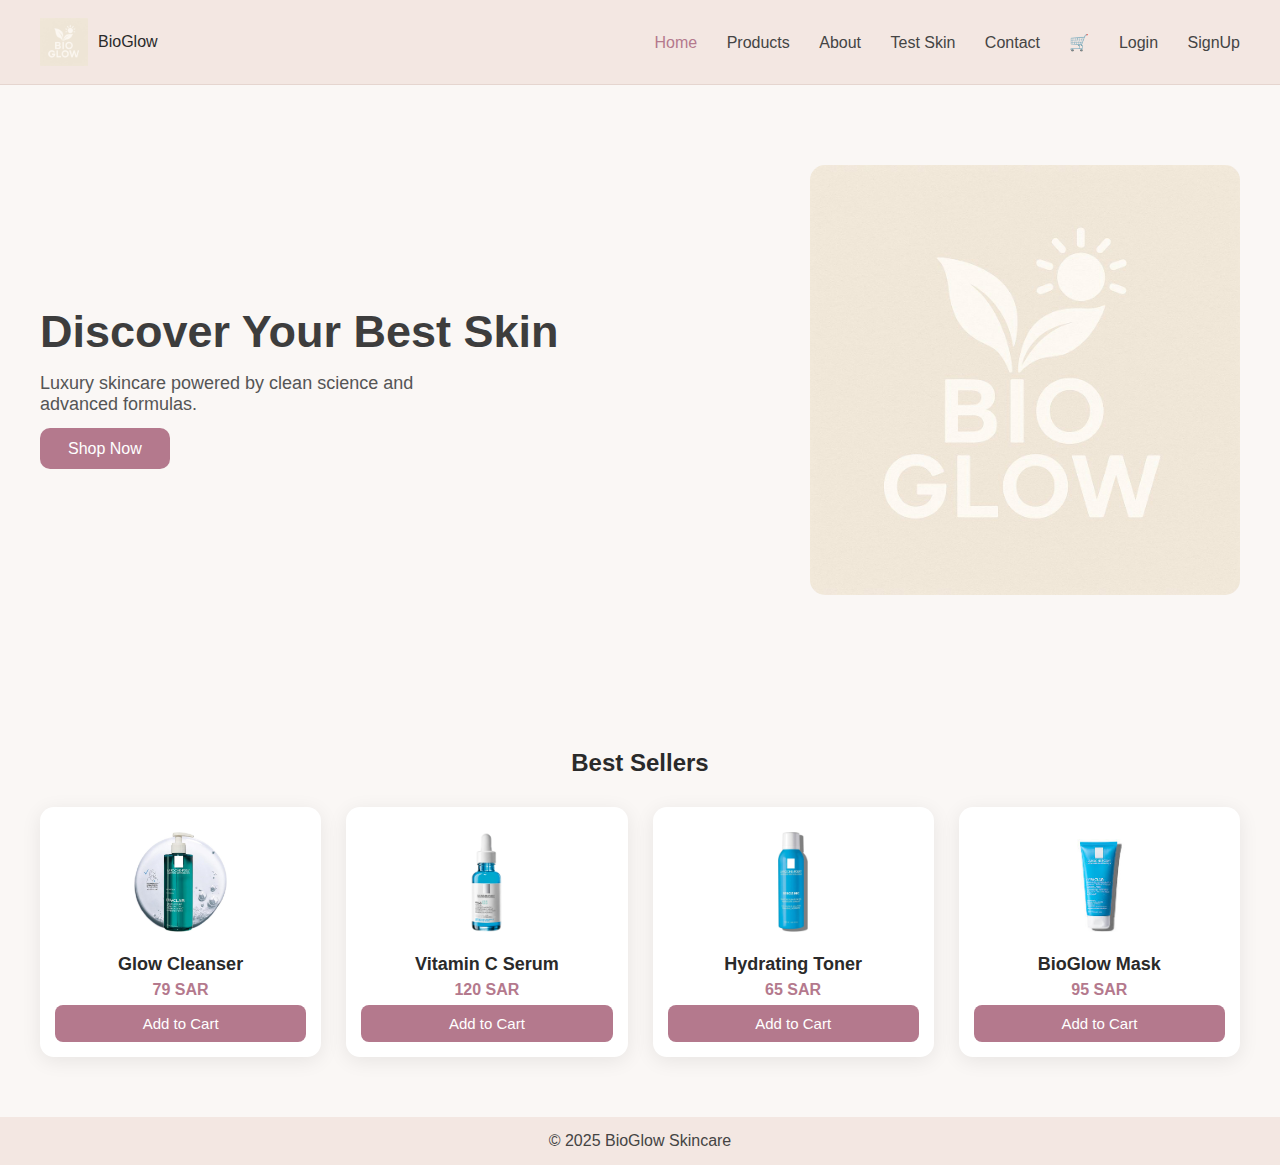
<file: index.html>
<!DOCTYPE html>
<html lang="en">
<head>
  <meta charset="UTF-8">
  <meta name="viewport" content="width=device-width, initial-scale=1.0">
  <title>BioGlow – Skincare</title>

  <link rel="stylesheet" href="style.css">
  <script defer src="app.js"></script>
</head>

<body>

  <header class="navbar">
    <div class="logo">
      <img src="bioglow.jpg">
      <span>BioGlow</span>
    </div>

    <nav>
      <a class="active" href="index.html">Home</a>
      <a href="products.html">Products</a>
      <a href="about.html">About</a>
      <a href="skin-test.html">Test Skin</a>
      <a href="contact.html">Contact</a>
      <a href="cart.html" class="cart-icon">🛒</a>
      <a href="login.html" class="login">Login</a>
      <a href="SignUp.html" class="signup">SignUp</a>
    </nav>
  </header>

  
  <section class="hero">
    <div class="hero-text">
      <h1>Discover Your Best Skin</h1>
      <p>Luxury skincare powered by clean science and advanced formulas.</p>
      <a href="products.html" class="btn">Shop Now</a>
    </div>

    <div class="hero-img">
      <img src="bioglow.jpg">
    </div>
  </section>

  <section class="featured">
    <h2>Best Sellers</h2>
    <div class="product-grid" id="featuredProducts"></div>
  </section>

  <footer>
    <p>© 2025 BioGlow Skincare</p>
  </footer>

</body>
</html>
</file>
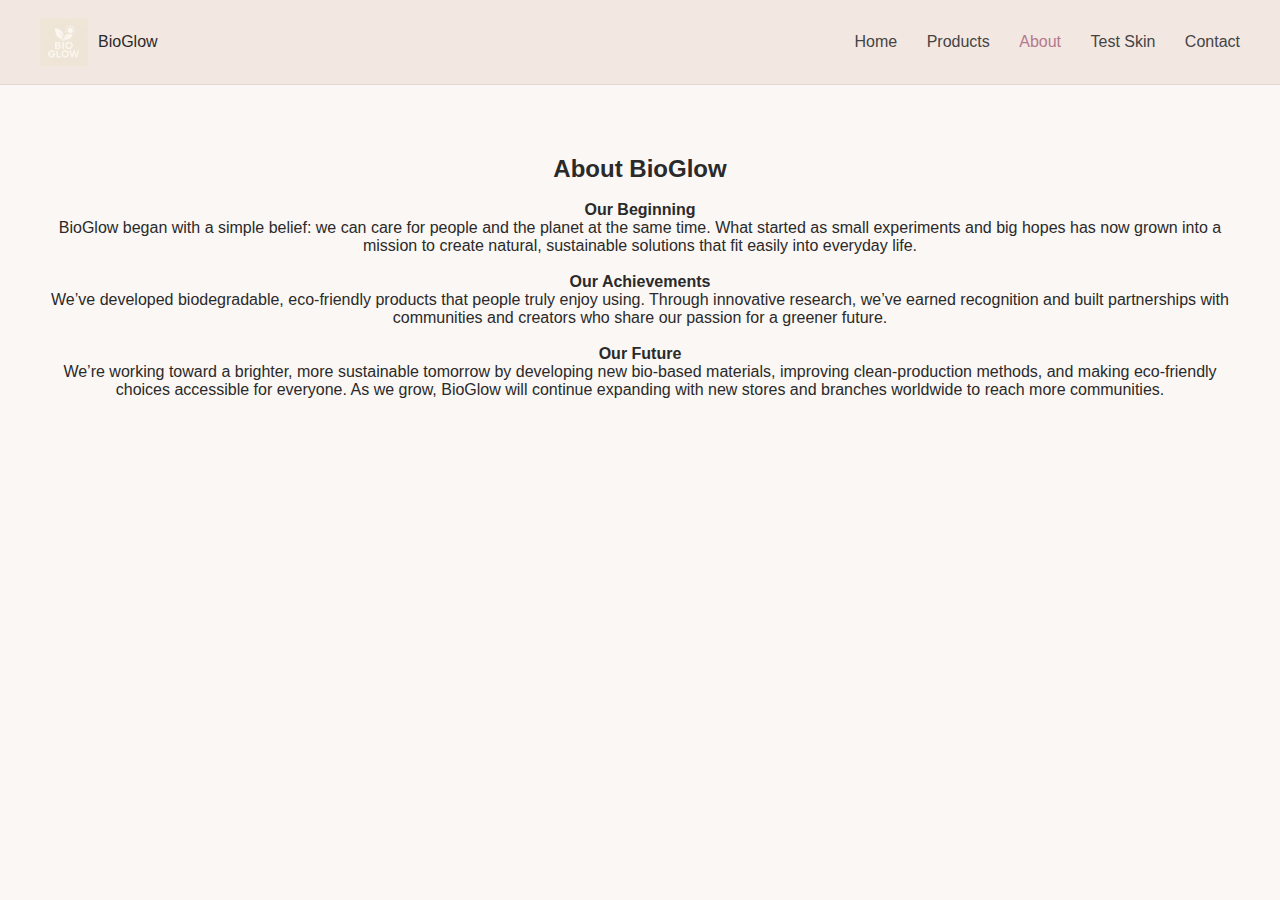
<file: about.html>
<!DOCTYPE html>
<html lang="en">
<head>
  <meta charset="UTF-8">
  <meta name="viewport" content="width=device-width, initial-scale=1.0">
  <title>About – BioGlow</title>

  <link rel="stylesheet" href="style.css">
</head>

<body>

<header class="navbar">
  <div class="logo">
    <img src="bioglow.jpg">
    <span>BioGlow</span>
  </div>

  <nav>
    <a href="index.html">Home</a>
    <a href="products.html">Products</a>
    <a class="active" href="about.html">About</a>
    <a href="skin-test.html">Test Skin</a>
    <a href="contact.html">Contact</a>
  </nav>
</header>

<section class="featured">
  <h2>About BioGlow</h2>
<br>
  <p>
  <strong>Our Beginning</strong><br>
  BioGlow began with a simple belief: we can care for people and the planet at the same time.
  What started as small experiments and big hopes has now grown into a mission to create
  natural, sustainable solutions that fit easily into everyday life.
</p>

<br>

<p>
  <strong>Our Achievements</strong><br>
  We’ve developed biodegradable, eco-friendly products that people truly enjoy using.
  Through innovative research, we’ve earned recognition and built partnerships with communities
  and creators who share our passion for a greener future.
</p>

<br>

<p>
  <strong>Our Future</strong><br>
  We’re working toward a brighter, more sustainable tomorrow by developing new bio-based
  materials, improving clean-production methods, and making eco-friendly choices accessible
  for everyone. As we grow, BioGlow will continue expanding with new stores and branches
  worldwide to reach more communities.
</p>


</section>

</body>
</html>
</file>
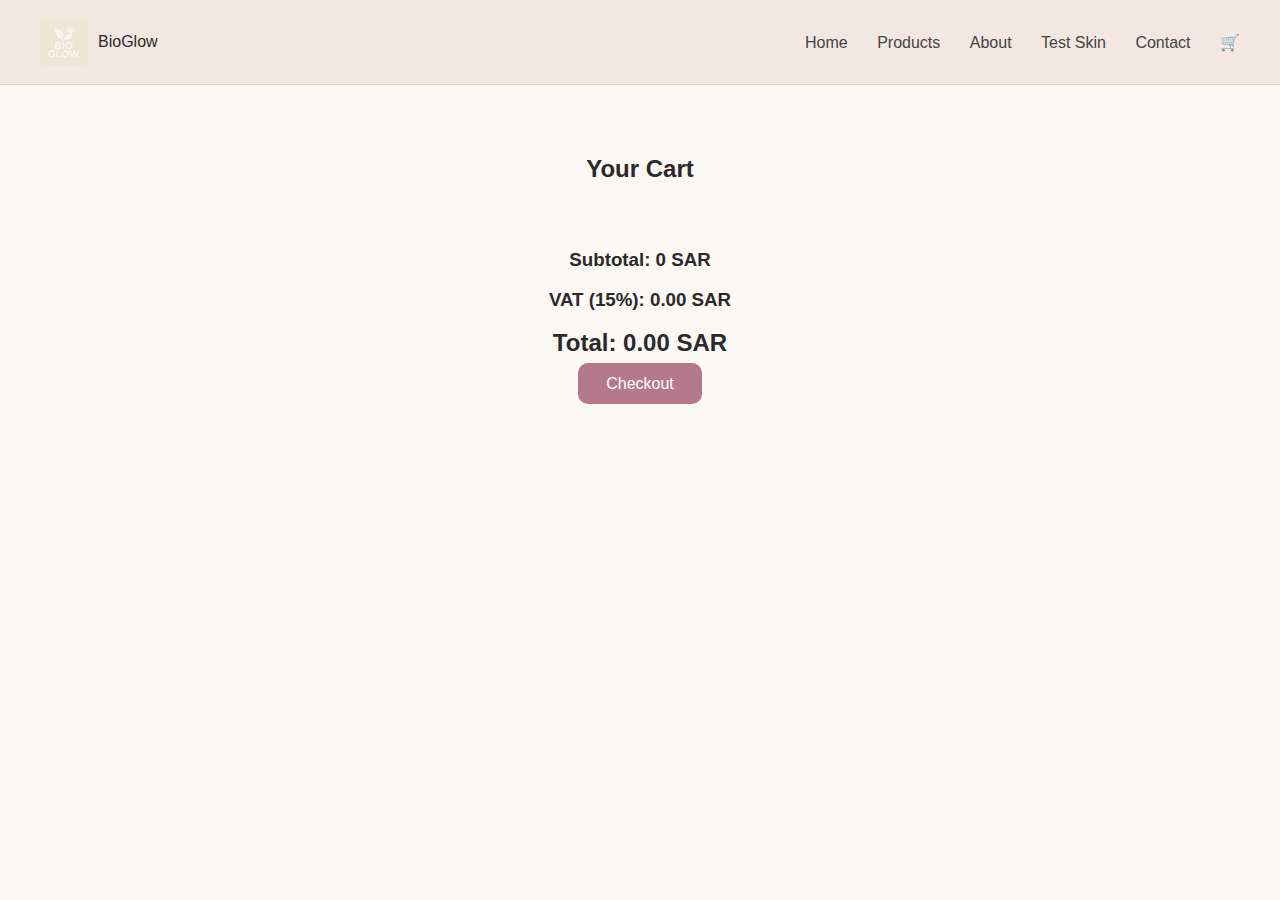
<file: cart.html>
<!DOCTYPE html>
<html lang="en">
<head>
  <meta charset="UTF-8">
  <meta name="viewport" content="width=device-width, initial-scale=1.0">
  <title>Your Cart – BioGlow</title>

  <link rel="stylesheet" href="style.css">
  <script defer src="cart.js"></script>
</head>

<body>

<header class="navbar">
  <div class="logo">
    <img src="bioglow.jpg">
    <span>BioGlow</span>
  </div>

  <nav>
    <a href="index.html">Home</a>
    <a href="products.html">Products</a>
    <a href="about.html">About</a>
    <a href="skin-test.html">Test Skin</a>
    <a href="contact.html">Contact</a>
    <a class="active" href="cart.html">🛒</a>
  </nav>
</header>

<section class="featured">
  <h2>Your Cart</h2>
<br>
  <div id="cartItems" class="product-grid"></div>
<br>
  <h3 id="sub"></h3>
  <br>
  <h3 id="vat"></h3>
  <br>
  <h2 id="total"></h2>
<br>
  <a href="checkout.html" class="btn">Checkout</a>
  
</section>

</body>
</html>
</file>
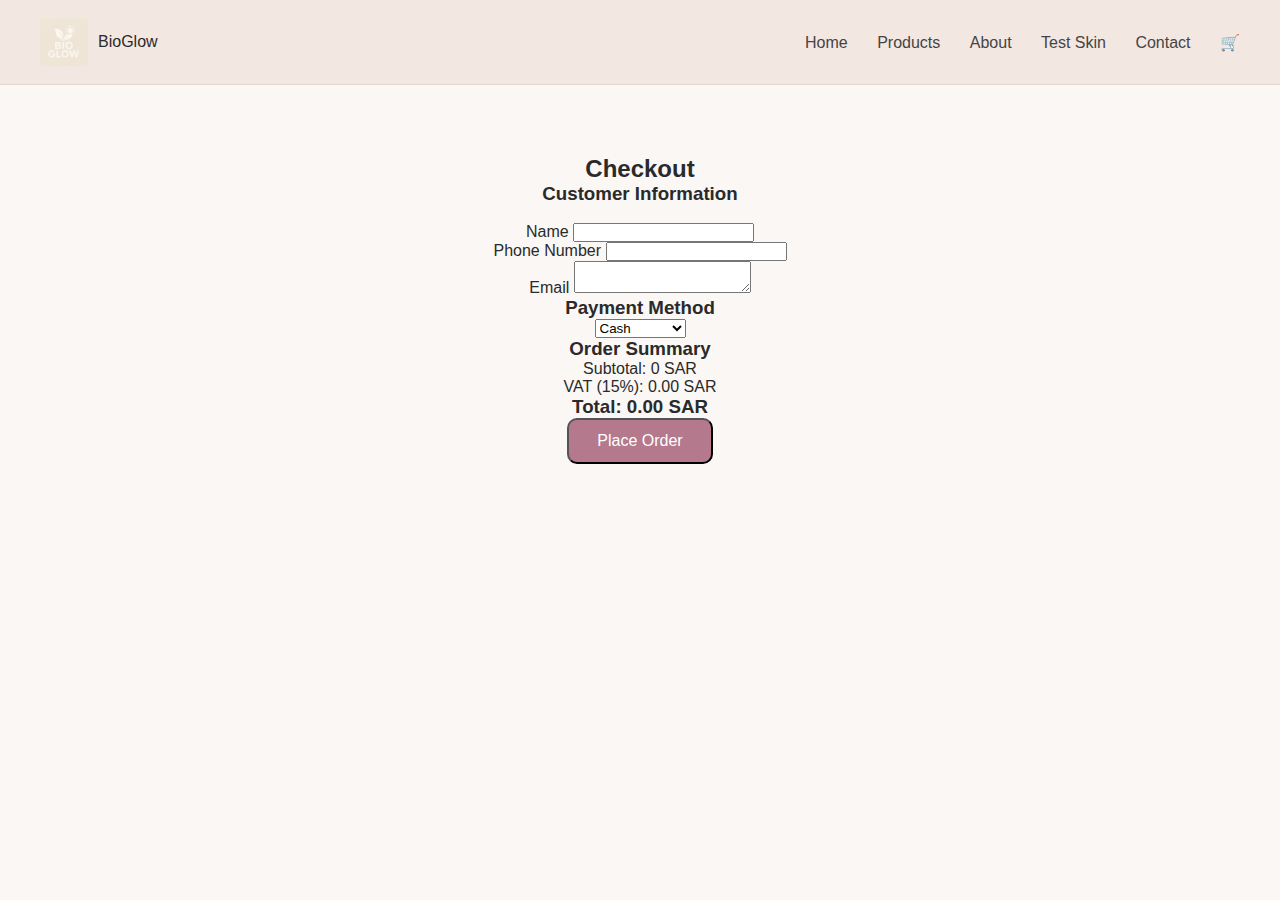
<file: Checkout.html>
<!DOCTYPE html>
<html lang="en">
<head>
  <meta charset="UTF-8">
  <meta name="viewport" content="width=device-width, initial-scale=1.0">
  <title>Checkout – BioGlow</title>

  <link rel="stylesheet" href="style.css">
  <script defer src="checkout.js"></script>
</head>

<body>

<header class="navbar">
  <div class="logo">
    <img src="bioglow.jpg">
    <span>BioGlow</span>
  </div>

  <nav>
    <a href="index.html">Home</a>
    <a href="products.html">Products</a>
    <a href="about.html">About</a>
    <a href="skin-test.html">Test Skin</a>
    <a href="contact.html">Contact</a>
    <a href="cart.html">🛒</a>
  </nav>
</header>

<section class="featured">
  <h2>Checkout</h2>

  <div class="checkout-box">

    <div class="checkout-left">
      <h3>Customer Information</h3>
<br>
      <label>Name</label>
      <input id="name" type="text">
<br>
      <label>Phone Number</label>
      <input id="phone" type="text">
<br>
      <label>Email</label>
      <textarea id="email"></textarea>
<h3>Payment Method</h3>

<select id="payment" onchange="toggleCardForm()">
  <option value="Cash">Cash</option>
  <option value="Visa">Visa</option>
  <option value="Mada">Mada</option>
  <option value="Credit Card">Credit Card</option>
</select>


<div id="cardForm" style="display:none; margin-top:20px;">
  
  <label>Card Number</label>
  <input type="text" id="cardNumber" maxlength="16">

  <label>Expiry Date</label>
  <input type="month" id="expiry">

  <label>CVV</label>
  <input type="text" id="cvv" maxlength="3">

</div>


<div id="cardForm" style="display:none; margin-top:20px;">

  <label>Card Number</label>
  <input type="text" id="cardNumber" maxlength="16">

  <label>Expiry Date</label>
  <input type="month" id="expiry">

  <label>CVV</label>
  <input type="text" id="cvv" maxlength="3">

</div>

    <div class="checkout-right">
      <h3>Order Summary</h3>

      <p id="sub"></p>
      <p id="vat"></p>
      <h3 id="total"></h3>

      <button class="btn" onclick="placeOrder()">Place Order</button>
    </div>
  </div>

</section>

</body>
</html>
</file>
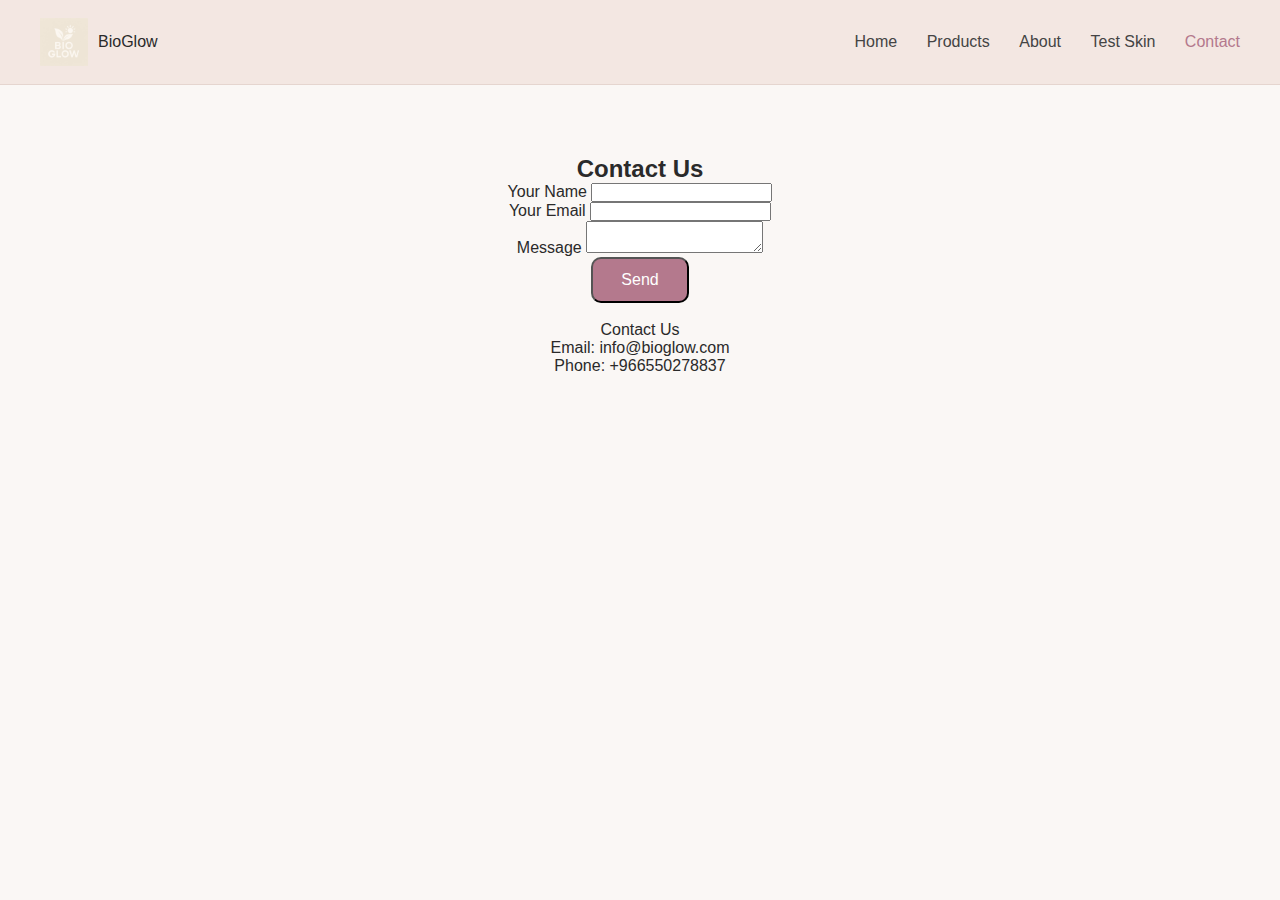
<file: contact.html>
<!DOCTYPE html>
<html lang="en">
<head>
  <meta charset="UTF-8">
  <meta name="viewport" content="width=device-width, initial-scale=1.0">
  <title>Contact – BioGlow</title>

  <link rel="stylesheet" href="style.css">
</head>

<body>

<header class="navbar">
  <div class="logo">
    <img src="bioglow.jpg">
    <span>BioGlow</span>
  </div>

  <nav>
    <a href="index.html">Home</a>
    <a href="products.html">Products</a>
    <a href="about.html">About</a>
    <a href="skin-test.html">Test Skin</a>
    <a class="active" href="contact.html">Contact</a>
  </nav>
</header>

<section class="featured">
  <h2>Contact Us</h2>

  <div class="checkout-left">
    <label>Your Name</label>
    <input type="text">
<br>
    <label>Your Email</label>
    <input type="text">
<br>
    <label>Message</label>
    <textarea></textarea>
<br>   

    <button class="btn">Send</button>
  </div>
<br>
   <p>
       Contact Us
<br>
       Email: info@bioglow.com
       <br>
       Phone: +966550278837
      </p>

</section>

</body>
</html>
</file>
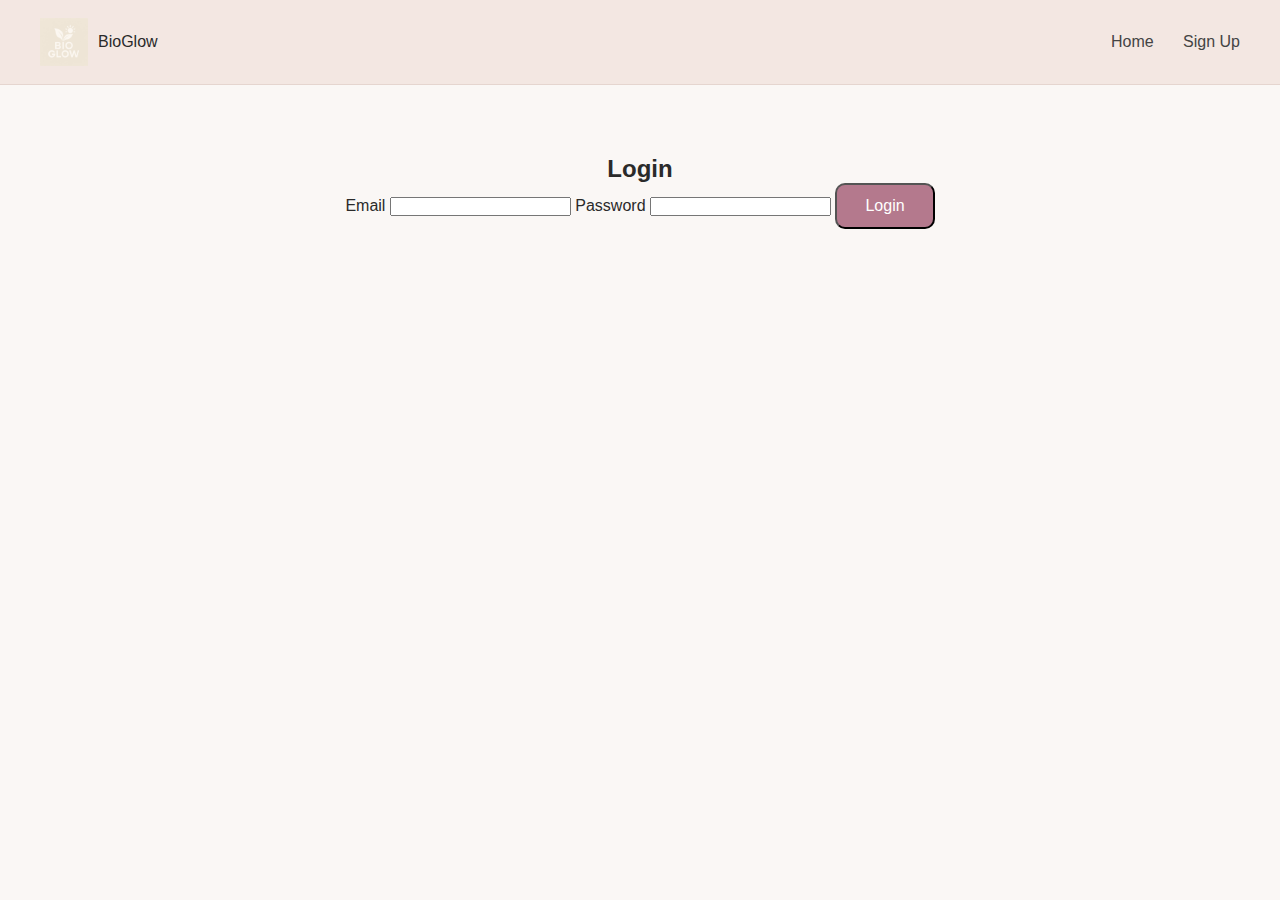
<file: login.html>
<!DOCTYPE html>
<html lang="en">
<head>
  <meta charset="UTF-8">
  <meta name="viewport" content="width=device-width, initial-scale=1.0">
  <title>Login – BioGlow</title>

  <link rel="stylesheet" href="style.css">
  <script defer src="login.js"></script>
</head>

<body>

<header class="navbar">
  <div class="logo">
    <img src="bioglow.jpg">
    <span>BioGlow</span>
  </div>

  <nav>
    <a href="index.html">Home</a>
    <a href="signup.html">Sign Up</a>
  </nav>
</header>

<section class="featured">
  <h2>Login</h2>

  <div class="checkout-left">

    <label>Email</label>
    <input id="email" type="text">

    <label>Password</label>
    <input id="pass" type="password">

    <button class="btn" onclick="login()">Login</button>

  </div>
</section>

</body>
</html>
</file>
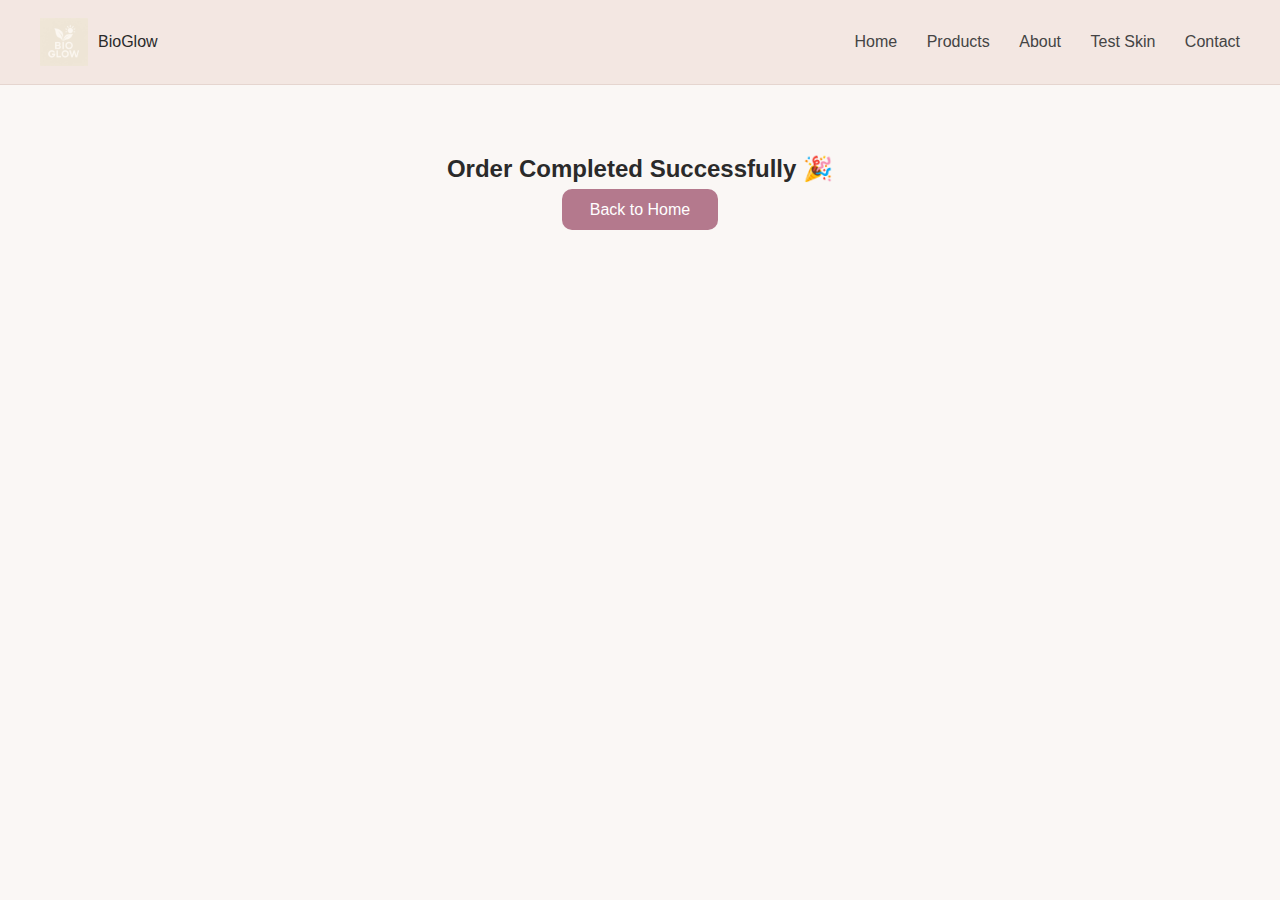
<file: OrderSuccess.html>
<!DOCTYPE html>
<html lang="en">
<head>
  <meta charset="UTF-8">
  <meta name="viewport" content="width=device-width, initial-scale=1.0">
  <title>Order Success – BioGlow</title>

  <!-- مسار CSS الصحيح -->
  <link rel="stylesheet" href="style.css">

  <!-- مسار JS الصحيح -->
  <script defer src="order-success.js"></script>
</head>

<body>

<header class="navbar">
  <div class="logo">
    <img src="bioglow.jpg">
    <span>BioGlow</span>
  </div>

  <nav>
    <a href="index.html">Home</a>
    <a href="products.html">Products</a>
    <a href="about.html">About</a>
    <a href="skin-test.html">Test Skin</a>
    <a href="contact.html">Contact</a>
  </nav>
</header>

<section class="featured">
  <h2>Order Completed Successfully 🎉</h2>

  <div id="orderBox" class="details-box"></div>
<br>
  <a class="btn" href="index.html">Back to Home</a>
</section>

</body>
</html>
</file>
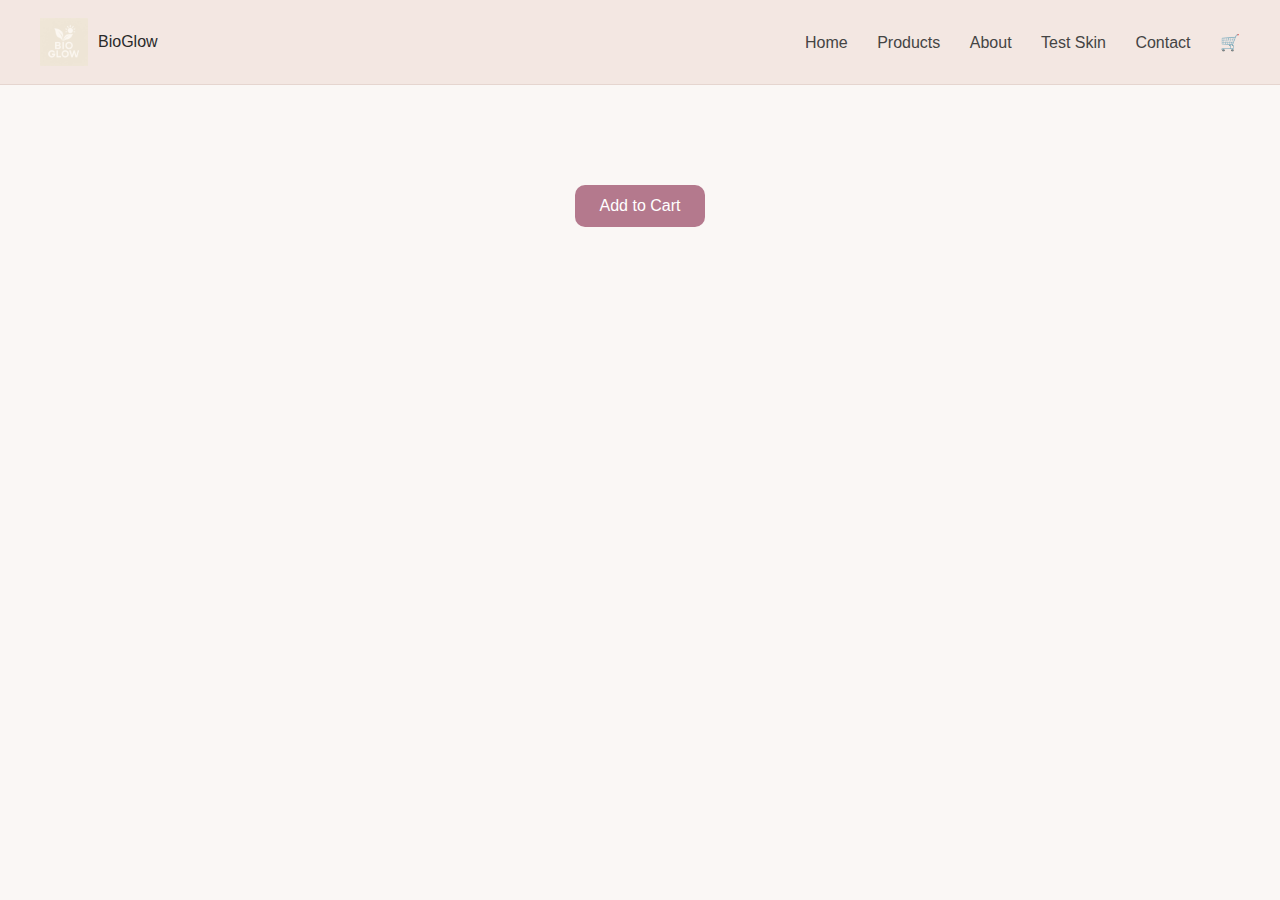
<file: product-details.html>
<!DOCTYPE html>
<html lang="en">
<head>
  <meta charset="UTF-8">
  <meta name="viewport" content="width=device-width, initial-scale=1.0">
  <title>Product Details – BioGlow</title>

  <link rel="stylesheet" href="style.css">
  <script defer src="product-details.js"></script>
</head>

<body>

<header class="navbar">
  <div class="logo">
    <img src="bioglow.jpg">
    <span>BioGlow</span>
  </div>

  <nav>
    <a href="index.html">Home</a>
    <a href="products.html">Products</a>
    <a href="about.html">About</a>
    <a href="skin-test.html">Test Skin</a>
    <a href="contact.html">Contact</a>
    <a href="cart.html">🛒</a>
  </nav>
</header>

<section class="featured">
  <h2 id="pName"></h2>

  <div class="details-box">
    <img id="pImg">
    <div class="info">
      <h3 id="pPrice"></h3>
      <p id="pDesc"></p>

      <button onclick="addToCart()">Add to Cart</button>
    </div>
  </div>
</section>

</body>
</html>
</file>
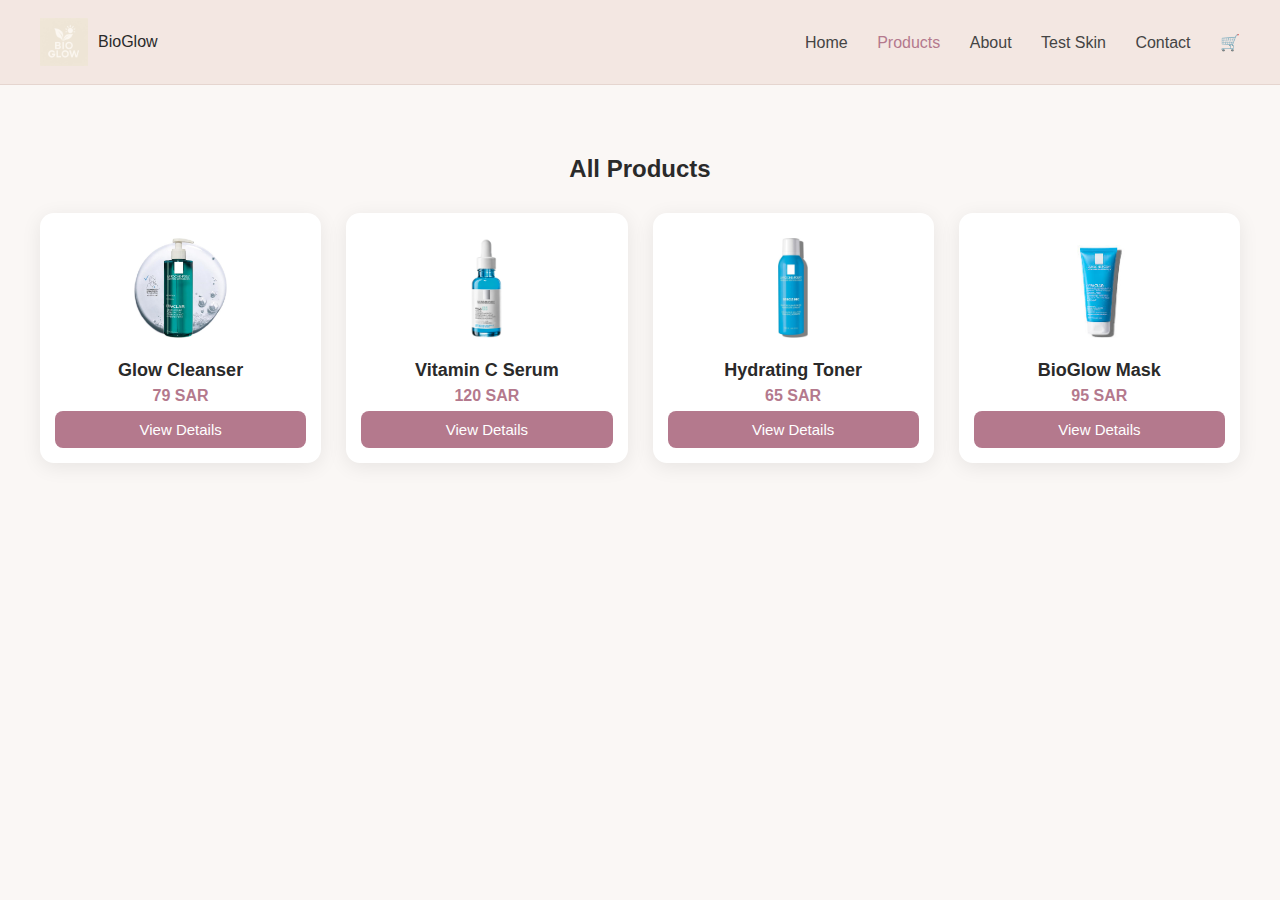
<file: products.html>
<!DOCTYPE html>
<html lang="en">
<head>
  <meta charset="UTF-8">
  <meta name="viewport" content="width=device-width, initial-scale=1.0">
  <title>Products – BioGlow</title>

  <link rel="stylesheet" href="style.css">
  <script defer src="products.js"></script>
</head>

<body>

<header class="navbar">
  <div class="logo">
    <img src="bioglow.jpg">
    <span>BioGlow</span>
  </div>

  <nav>
    <a href="index.html">Home</a>
    <a class="active" href="products.html">Products</a>
    <a href="about.html">About</a>
    <a href="skin-test.html">Test Skin</a>
    <a href="contact.html">Contact</a>
    <a href="cart.html">🛒</a>
  </nav>
</header>

<section class="featured">
  <h2>All Products</h2>
  <div id="allProducts" class="product-grid"></div>
</section>

</body>
</html>
</file>
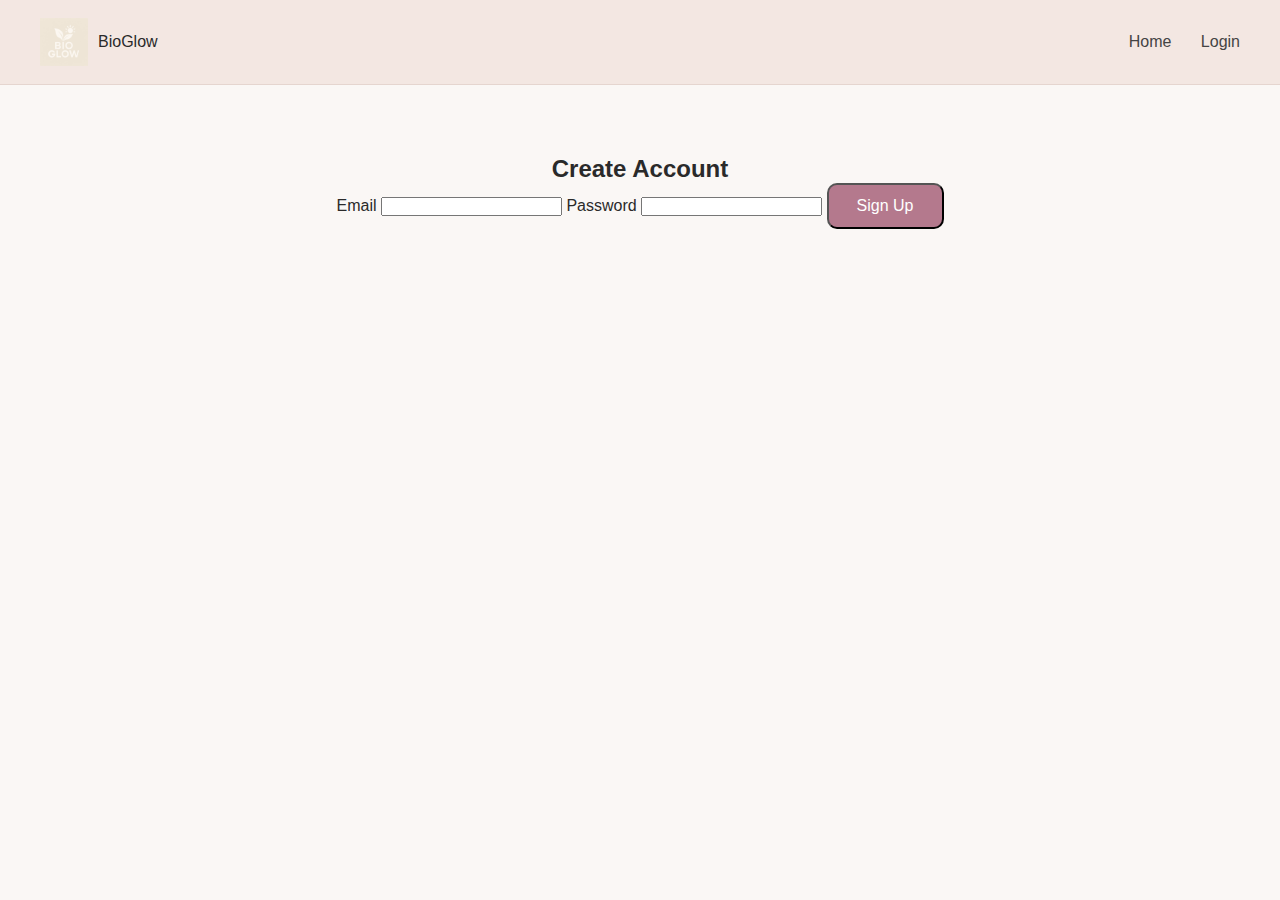
<file: SignUp.html>
<!DOCTYPE html>
<html lang="en">
<head>
  <meta charset="UTF-8">
  <meta name="viewport" content="width=device-width, initial-scale=1.0">
  <title>Sign Up – BioGlow</title>

  <link rel="stylesheet" href="style.css">
  <script defer src="signup.js"></script>
</head>

<body>

<header class="navbar">
  <div class="logo">
    <img src="bioglow.jpg">
    <span>BioGlow</span>
  </div>

  <nav>
    <a href="index.html">Home</a>
    <a href="login.html">Login</a>
  </nav>
</header>

<section class="featured">
  <h2>Create Account</h2>

  <div class="checkout-left">

    <label>Email</label>
    <input id="email" type="text">

    <label>Password</label>
    <input id="pass" type="password">

    <button class="btn" onclick="signup()">Sign Up</button>

  </div>
</section>

</body>
</html>
</file>
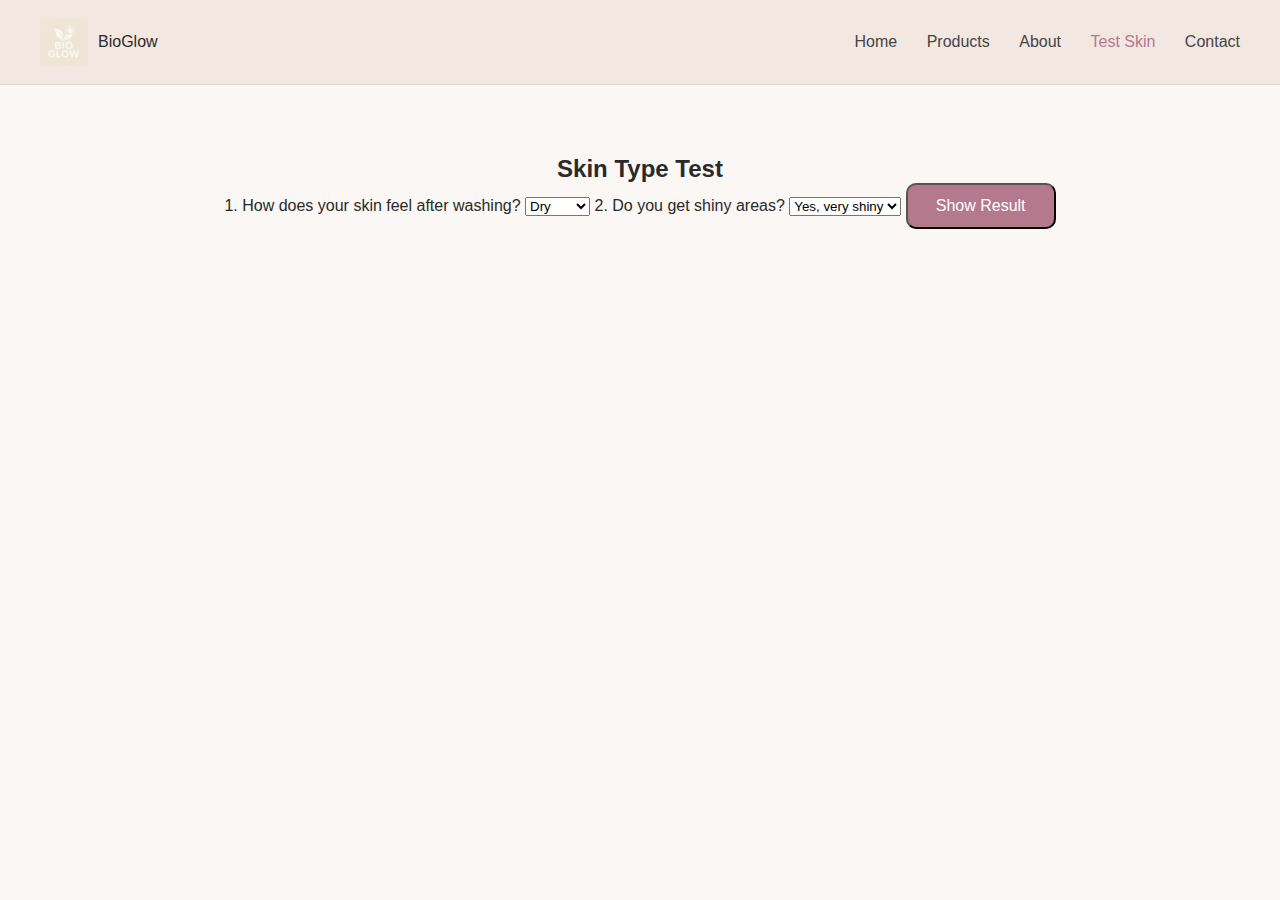
<file: skin-test.html>
<!DOCTYPE html>
<html lang="en">
<head>
  <meta charset="UTF-8">
  <meta name="viewport" content="width=device-width, initial-scale=1.0">
  <title>Skin Test – BioGlow</title>

  <link rel="stylesheet" href="style.css">
  <script defer src="skin-test.js"></script>
</head>

<body>

<header class="navbar">
  <div class="logo">
    <img src="bioglow.jpg">
    <span>BioGlow</span>
  </div>

  <nav>
    <a href="index.html">Home</a>
    <a href="products.html">Products</a>
    <a href="about.html">About</a>
    <a class="active" href="skin-test.html">Test Skin</a>
    <a href="contact.html">Contact</a>
  </nav>
</header>

<section class="featured">
  <h2>Skin Type Test</h2>

  <div class="checkout-left">

    <label>1. How does your skin feel after washing?</label>
    <select id="q1">
      <option value="dry">Dry</option>
      <option value="oily">Oily</option>
      <option value="normal">Normal</option>
      <option value="mixed">Mixed</option>
    </select>

    <label>2. Do you get shiny areas?</label>
    <select id="q2">
      <option value="oily">Yes, very shiny</option>
      <option value="mixed">Only T-zone</option>
      <option value="normal">Sometimes</option>
      <option value="dry">Rarely</option>
    </select>

    <button class="btn" onclick="testSkin()">Show Result</button>

  </div>

  <div id="result"></div>

</section>

</body>
</html>
</file>
<file: style.css>
* {
  margin: 0;
  padding: 0;
  box-sizing: border-box;
  font-family: 'Poppins', sans-serif;
}

body {
  background: #faf7f5;
  color: #2a2a2a;
}

.navbar {
  display: flex;
  justify-content: space-between;
  padding: 18px 40px;
  align-items: center;
  background: #f3e7e2;
  border-bottom: 1px solid #e5d5cf;
}

.navbar .logo {
  display: flex;
  align-items: center;
  gap: 10px;
}

.navbar .logo img {
  width: 48px;
}

.navbar nav a {
  margin-left: 25px;
  text-decoration: none;
  color: #444;
  font-weight: 500;
}

.navbar nav a:hover,
.navbar nav a.active {
  color: #b4798d;
}

/* HERO */
.hero {
  display: flex;
  justify-content: space-between;
  align-items: center;
  padding: 80px 40px;
}

.hero-text h1 {
  font-size: 45px;
  font-weight: 700;
  color: #3d3d3d;
  margin-bottom: 15px;
}

.hero-text p {
  width: 380px;
  font-size: 18px;
  margin-bottom: 25px;
  color: #555;
}

.btn {
  padding: 12px 28px;
  background: #b4798d;
  color: #fff;
  font-size: 16px;
  border-radius: 10px;
  text-decoration: none;
  transition: 0.3s;
}

.btn:hover {
  background: #a06b7d;
}

.hero-img img {
  width: 430px;
  border-radius: 15px;
}

/* BEST SELLERS */
.featured {
  text-align: center;
  margin-top: 50px;
  padding: 20px 40px;
}

.product-grid {
  margin-top: 30px;
  display: grid;
  grid-template-columns: repeat(4, 1fr);
  gap: 25px;
}

.product-card {
  background: white;
  padding: 15px;
  border-radius: 14px;
  box-shadow: 0 4px 20px rgba(0,0,0,0.08);
}

.product-card img {
  width: 100%;
  height: 120px;     
  object-fit: contain; 
  border-radius: 12px;
  background: white;    
  padding: 10px;       
}


.product-card h3 {
  margin-top: 8px;
  font-size: 18px;
}

.product-card p {
  margin: 6px 0;
  color: #b4798d;
  font-weight: bold;
}

.product-card button {
  width: 100%;
  padding: 10px;
  border: none;
  background: #b4798d;
  color: white;
  border-radius: 8px;
  cursor: pointer;
  font-size: 15px;
}

footer {
  background: #f3e7e2;
  text-align: center;
  padding: 15px;
  margin-top: 40px;
  color: #444;
}
/* PRODUCT DETAILS PAGE FIXES */
.details-box {
  display: flex;
  flex-direction: column;
  align-items: center;
  gap: 20px;
}

#pImg {
  width: 250px;       /* 🔽 يصغر الصورة */
  height: auto;
  border-radius: 12px;
  object-fit: contain;
}
.details-box button {
  padding: 12px 25px;
  background: #b4798d;
  color: #fff;
  border: none;
  border-radius: 10px;
  font-size: 16px;
  cursor: pointer;
  transition: 0.3s;
  margin-top: 10px;
}

.details-box button:hover {
  background: #a0677c;
}
</file>
